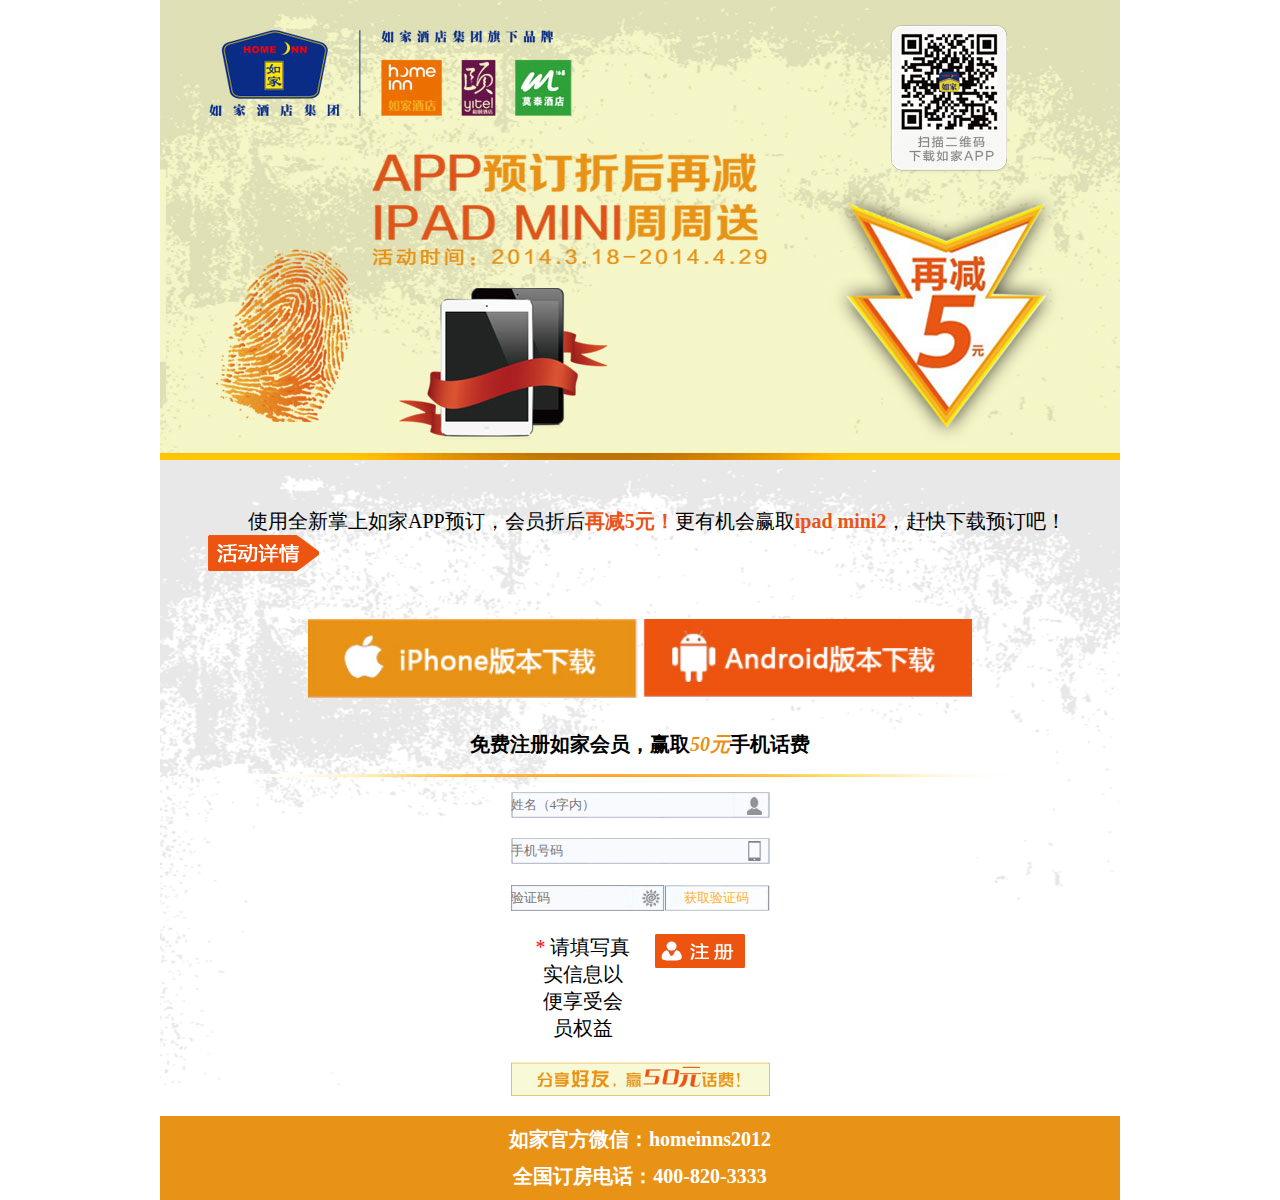
<file: index.html>
<!DOCTYPE html>
<html lang="en">
<head>
<meta charset="UTF-8">
<meta name="viewport" content="width=device-width, initial-scale=1.0, maximum-scale=1.0, user-scalable=0">
<title>首页</title>
<link rel="stylesheet" href="css/style.css">
</head>
<body>
<div class="wrap">
	<div class="head"><img src="img/banner.jpg" alt=""></div>
	<div class="main">
		<div class="con">
			<p class="privilege">使用全新掌上如家APP预订，会员折后<strong>再减5元！</strong>更有机会赢取<strong>ipad mini2</strong>，赶快下载预订吧！<a class="go_detail" href="activity_detail.html"></a></p>
			<p class="download">
				<a href="###"><img src="img/iphone.png"/></a>
				<a href="###"><img src="img/android.png"></a>
			</p>
			<strong>免费注册如家会员，赢取<em>50元</em>手机话费</strong>
			<p class="line"><img src="img/line.png"></p>
		</div>
		<form class="register_form" action="" method="get">
			<div class="reg">
				<input class="user" type="text" placeholder="姓名（4字内）">
				<input class="mobile" type="text" placeholder="手机号码">
			</div>			
			<div class="check clear">
				<div class="security_code fl"><input class="" type="text" placeholder="验证码"></div>
				<div class="get_code fr"><input class="" type="button" value="获取验证码"></div>
			</div>
			<div class="register_submit">	
				<span class="warn"><em>*&nbsp;</em>请填写真实信息以便享受会员权益</span>
				<input class="" type="submit" value="">
			</div>
			<a class="share" href="share_friend.html"><img src="img/share.png"></a>
		</form>		
	</div>

	<div class="footer">
		<p class="weixin">如家官方微信：homeinns2012</p>
		<p>全国订房电话：400-820-3333</p>	
	</div>
</div>
</body>
</html>
</file>
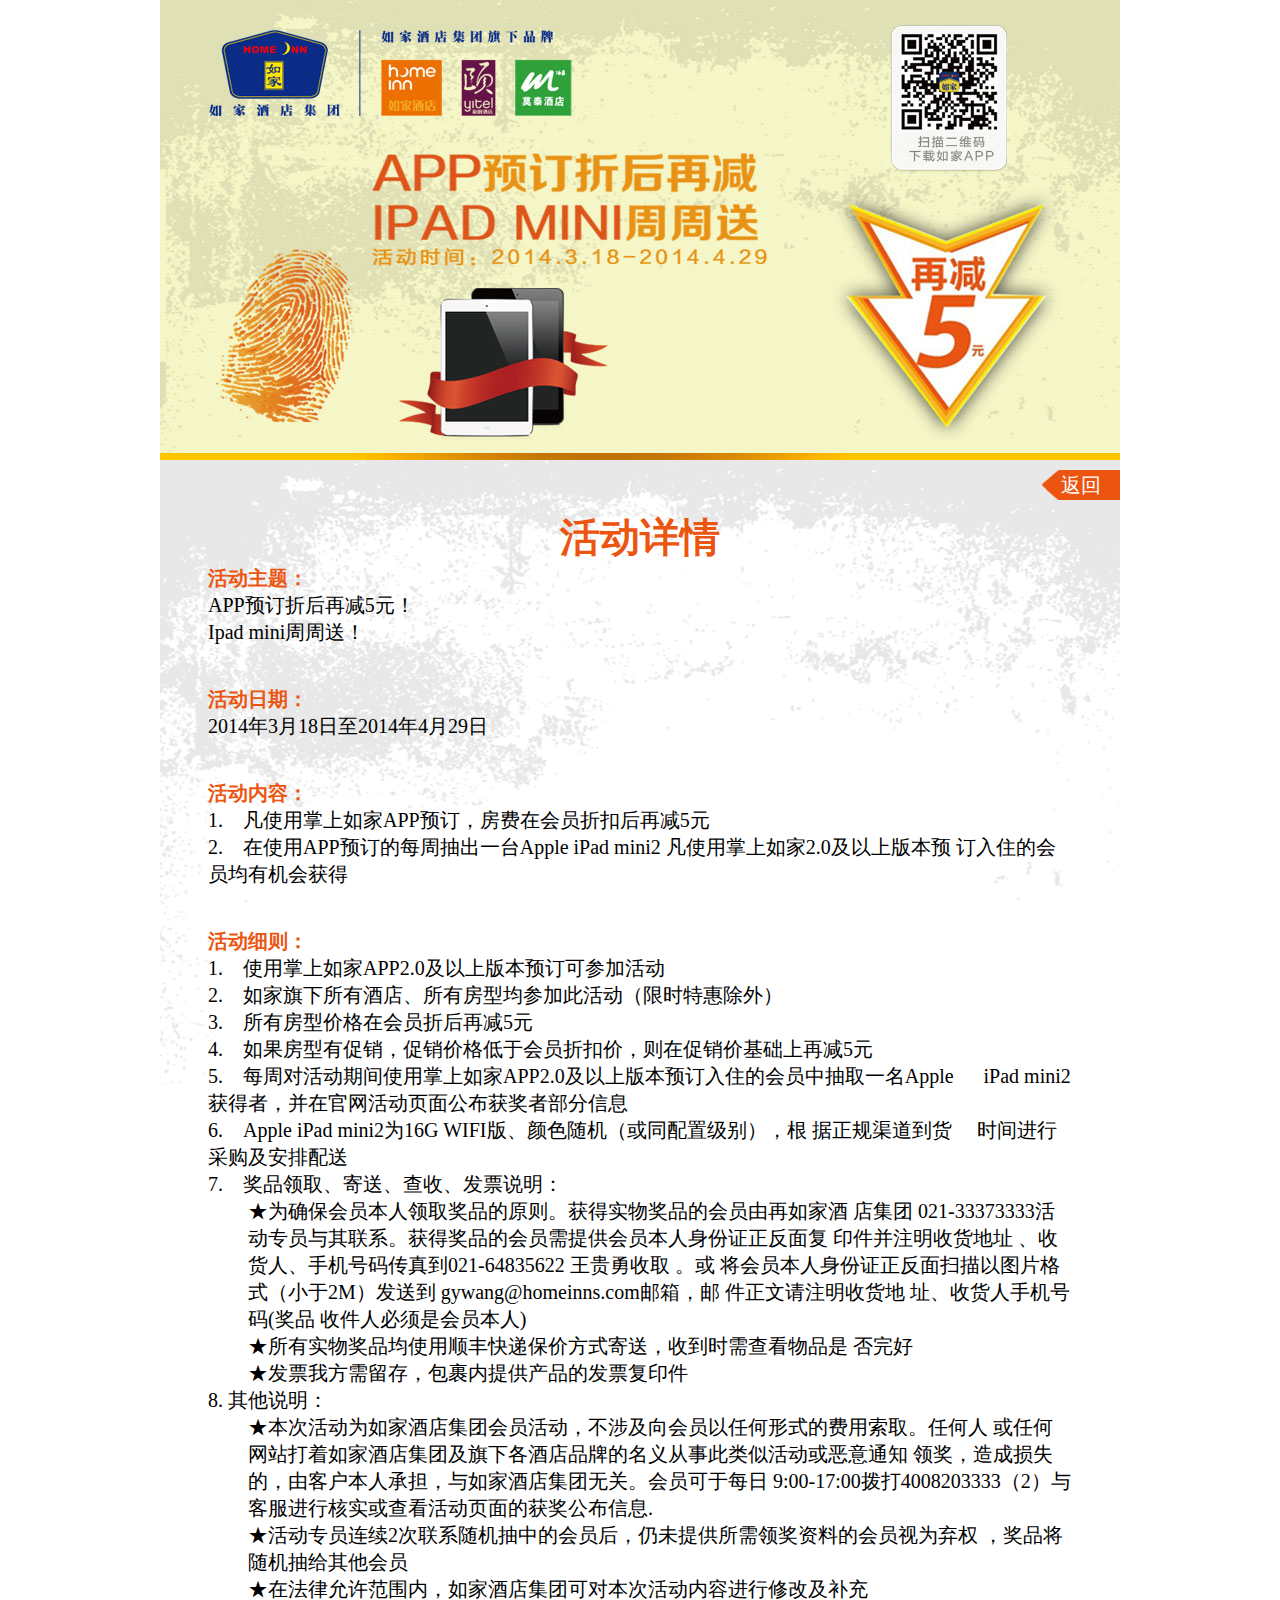
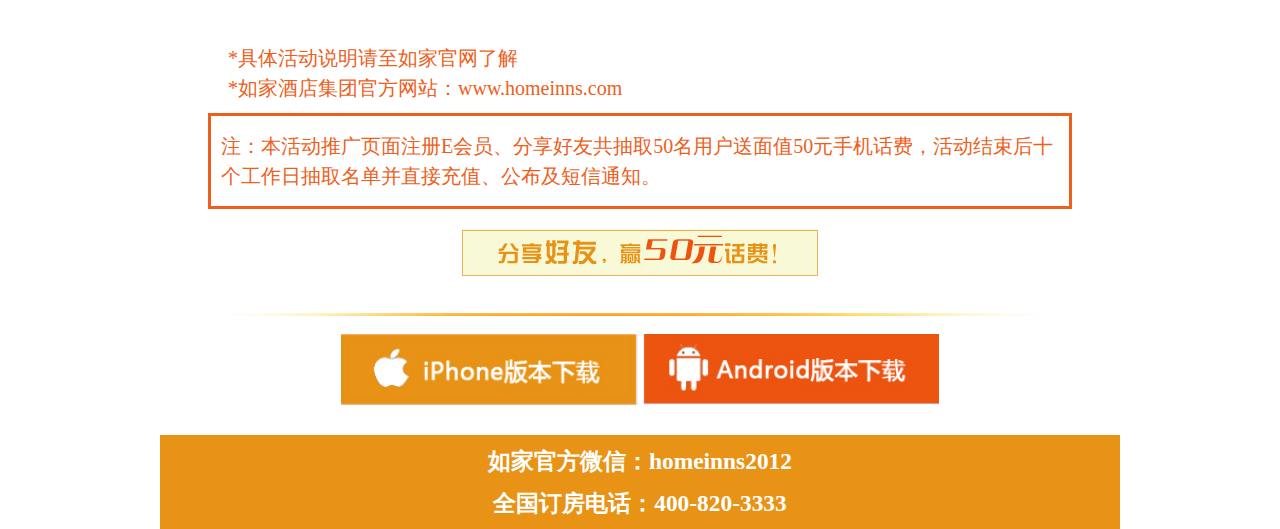
<file: activity_detail.html>
<!DOCTYPE html>
<html lang="en">
<head>
<meta charset="UTF-8">
<meta name="viewport" content="width=device-width, initial-scale=1.0, maximum-scale=1.0, user-scalable=0">
<title>活动详情</title>
<link rel="stylesheet" href="css/style.css">
</head>
<body>
<div class="wrap">
	<div id="banner" class="head"><img src="img/banner.jpg"></div>
	<div class="main">
		<div class="main_activity_detail clear">
			<a class="back fr" href="javascript:window.history.back(-1)">返回</a>
			<h1>活动详情</h1>
			<div class="activity_con">
				<h2>活动主题：</h2>
				<p>APP预订折后再减5元！</p>
				<p>Ipad mini周周送！</p>
			</div>
			<div class="activity_con">
				<h2>活动日期：</h2>
				<p>2014年3月18日至2014年4月29日</p>
			</div>
			<div class="activity_con">
				<h2>活动内容：</h2>
				<ol>
					<li>1. 凡使用掌上如家APP预订，房费在会员折扣后再减5元</li>
					<li>2. 在使用APP预订的每周抽出一台Apple iPad mini2 凡使用掌上如家2.0及以上版本预
		     订入住的会员均有机会获得</li>
				</ol>
			</div>
			<div class="activity_con">
				<h2>活动细则：</h2>
				<ol>
					<li>1. 使用掌上如家APP2.0及以上版本预订可参加活动</li>
					<li>2. 如家旗下所有酒店、所有房型均参加此活动（限时特惠除外）</li>
					<li>3. 所有房型价格在会员折后再减5元</li>
					<li>4. 如果房型有促销，促销价格低于会员折扣价，则在促销价基础上再减5元</li>
					<li>5. 每周对活动期间使用掌上如家APP2.0及以上版本预订入住的会员中抽取一名Apple 
		      			  iPad mini2获得者，并在官网活动页面公布获奖者部分信息</li>
					<li>6. Apple iPad mini2为16G WIFI版、颜色随机（或同配置级别），根 据正规渠道到货
		       			 时间进行采购及安排配送</li>
					<li>7. 奖品领取、寄送、查收、发票说明：
						<ul>
							<li>★为确保会员本人领取奖品的原则。获得实物奖品的会员由再如家酒 店集团
		      			 021-33373333活动专员与其联系。获得奖品的会员需提供会员本人身份证正反面复
					       印件并注明收货地址  、收货人、手机号码传真到021-64835622 王贵勇收取 。或
					       将会员本人身份证正反面扫描以图片格式（小于2M）发送到
					       gywang@homeinns.com邮箱，邮 件正文请注明收货地 址、收货人手机号码(奖品
					       收件人必须是会员本人)</li>
					       <li>★所有实物奖品均使用顺丰快递保价方式寄送，收到时需查看物品是 否完好</li>
					       <li>★发票我方需留存，包裹内提供产品的发票复印件</li>
						</ul></li>
					<li>8.	其他说明：
						<ul>
							<li>★本次活动为如家酒店集团会员活动，不涉及向会员以任何形式的费用索取。任何人
					         或任何网站打着如家酒店集团及旗下各酒店品牌的名义从事此类似活动或恶意通知
					        领奖，造成损失的，由客户本人承担，与如家酒店集团无关。会员可于每日
					        9:00-17:00拨打4008203333（2）与客服进行核实或查看活动页面的获奖公布信息.</li>
					        <li>★活动专员连续2次联系随机抽中的会员后，仍未提供所需领奖资料的会员视为弃权
					      ，奖品将随机抽给其他会员</li>
					      <li>★在法律允许范围内，如家酒店集团可对本次活动内容进行修改及补充</li>
						</ul>
					</li>
				</ol>
			</div>
			<div class="more">
				<p>　*具体活动说明请至如家官网了解</p>
				<p>　*如家酒店集团官方网站：www.homeinns.com</p>
				<p class="note">注：本活动推广页面注册E会员、分享好友共抽取50名用户送面值50元手机话费，活动结束后十个工作日抽取名单并直接充值、公布及短信通知。</p>
			</div>
			<div class="contain">
				<a class="share" href="share_friend.html"><img src="img/share.png"></a>
				<p class="line"><img src="img/line.png"></p>
				<p class="download">
					<a href="#"><img class="iphone" src="img/iphone.png"/></a>
					<a href="#"><img class="android" src="img/android.png"></a>
				</p>
			</div>
		</div>
	</div>
	<div class="footer">
		<div class="contact">
			<h3 class="weixin">如家官方微信：homeinns2012</h3><h3>全国订房电话：400-820-3333</h3>
		</div>
	</div>
</div>
</body>
</html>
</file>
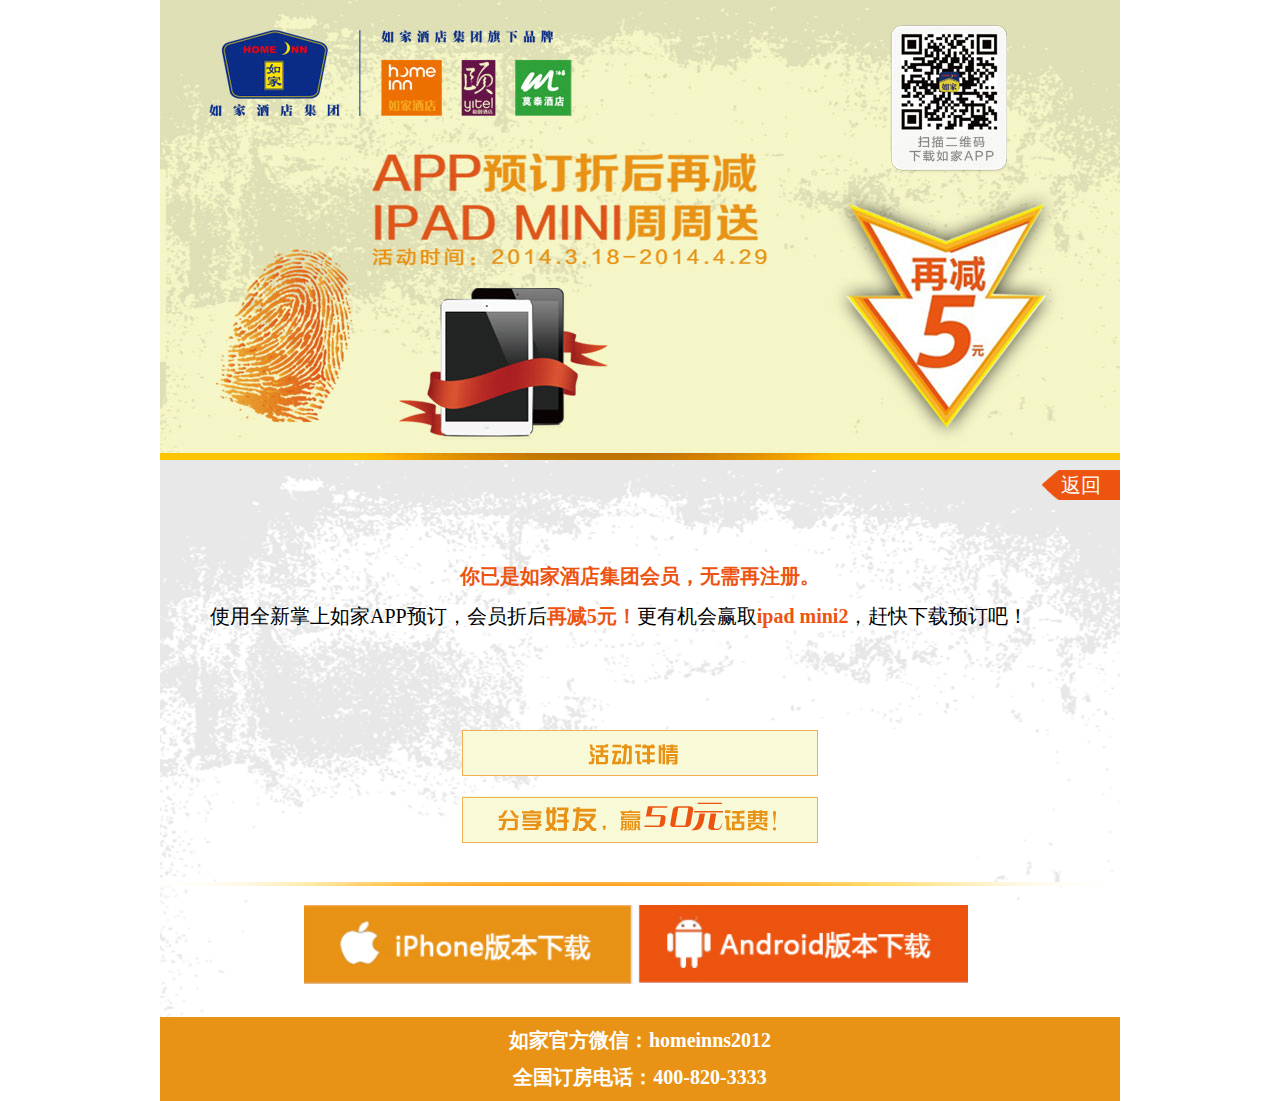
<file: member.html>
<!DOCTYPE html>
<html lang="en">
<head>
<meta charset="UTF-8">
<meta name="viewport" content="width=device-width, initial-scale=1.0, maximum-scale=1.0, user-scalable=0">
<title>会员</title>
<link rel="stylesheet" href="css/style.css">
</head>
<body>
<div class="wrap">
	<div class="head"><img src="img/banner.jpg" alt=""></div>
	<div class="main">	
		<div class="main_member clear">
			<a class="back fr" href="javascript:window.history.back(-1)">返回</a>
			<div class="main_con">
				<strong>你已是如家酒店集团会员，无需再注册。</strong>
				<p class="privilege">使用全新掌上如家APP预订，会员折后<strong>再减5元！</strong>更有机会赢取<strong>ipad mini2</strong>，赶快下载预订吧！</p>
			</div>
			<div>
				<a class="activity" href="activity_detail.html"><img src="img/activity.png"></a>
				<a class="share" href="share_friend.html"><img src="img/share.png"></a>
				<p class="line"><img src="img/line.png"></p>
				<p class="download">
					<a href="###"><img src="img/iphone.png"/></a>
					<a href="###"><img src="img/android.png"></a>
				</p>
			</div>
		</div>
	</div>

	<div class="footer">
		<p class="weixin">如家官方微信：homeinns2012</p>
		<p>全国订房电话：400-820-3333</p>	
	</div>
</div>
</body>
</html>
</file>
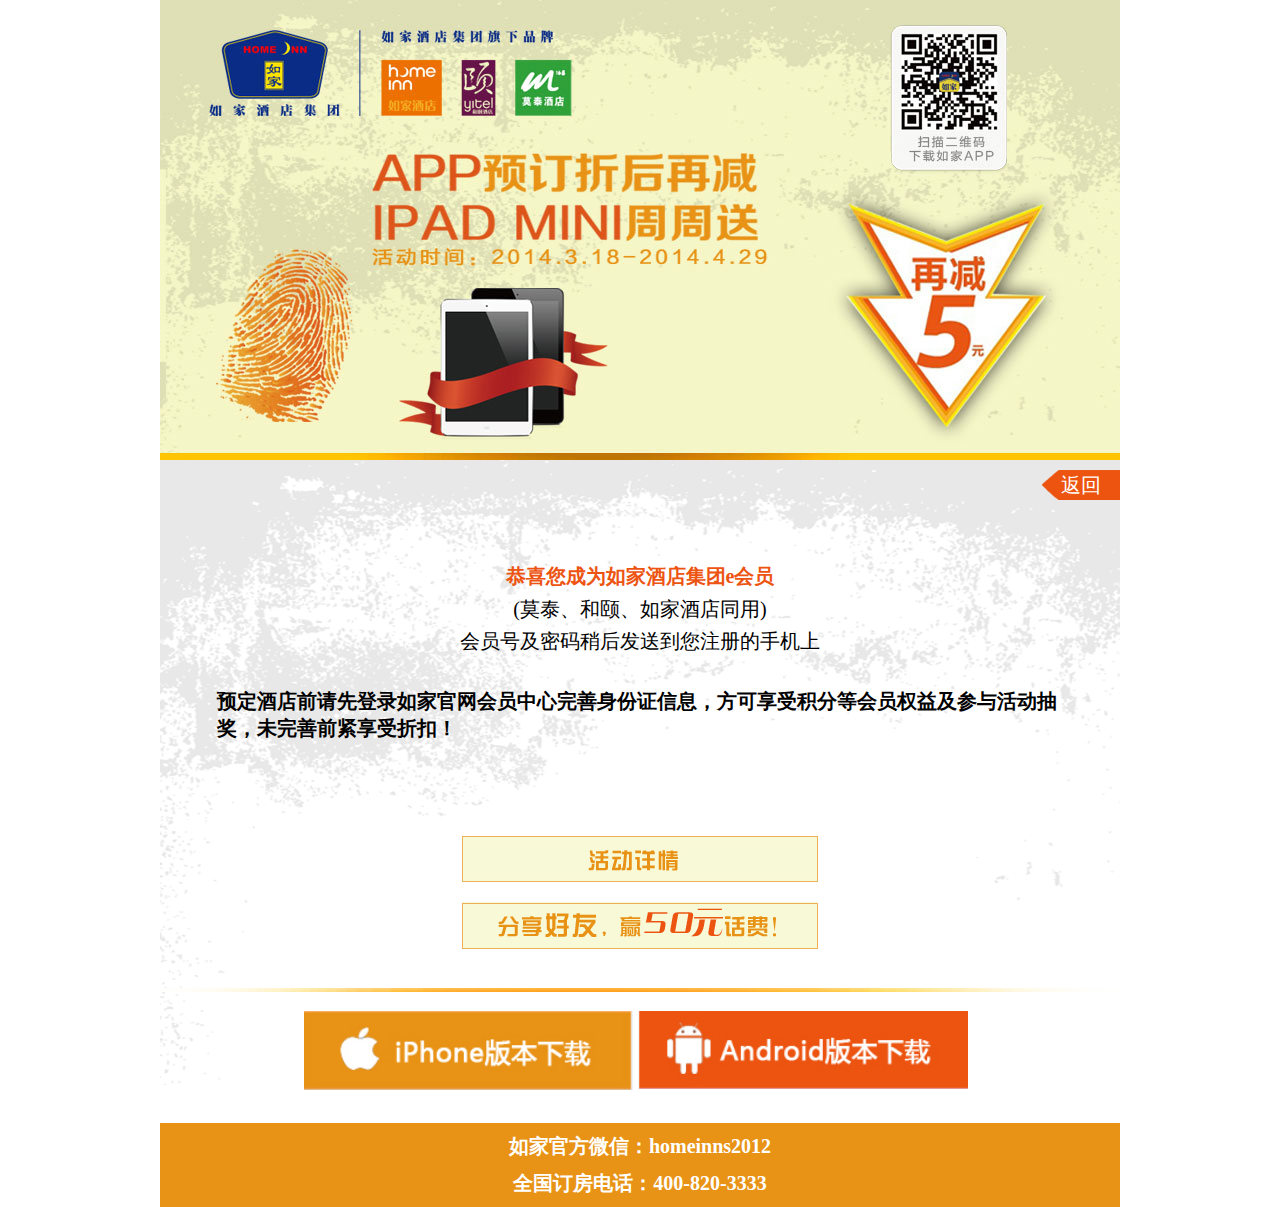
<file: register_success.html>
<!DOCTYPE html>
<html lang="en">
<head>
<meta charset="UTF-8">
<meta name="viewport" content="width=device-width, initial-scale=1.0, maximum-scale=1.0, user-scalable=0">
<title>注册成功</title>
<link rel="stylesheet" href="css/style.css">
</head>
<body>
<div class="wrap">
	<div class="head"><img src="img/banner.jpg" alt=""></div>
	<div class="main">	
		<div class="main_register_success clear">
			<a class="back fr" href="javascript:window.history.back(-1)">返回</a>
			<div class="main_con">
				<strong>恭喜您成为如家酒店集团e会员</strong>
				<span>(莫泰、和颐、如家酒店同用)</span>
				<span>会员号及密码稍后发送到您注册的手机上</span>
				<span class="register_success_span">预定酒店前请先登录如家官网会员中心完善身份证信息，方可享受积分等会员权益及参与活动抽奖，未完善前紧享受折扣！</span>
			</div>
			<div>
				<a class="activity" href="activity_detail.html"><img src="img/activity.png"></a>
				<a class="share" href="share_friend.html"><img src="img/share.png"></a>
				<p class="line"><img src="img/line.png"></p>
				<p class="download">
					<a href="###"><img src="img/iphone.png"/></a>
					<a href="###"><img src="img/android.png"></a>
				</p>
			</div>
		</div>
	</div>

	<div class="footer">
		<p class="weixin">如家官方微信：homeinns2012</p>
		<p>全国订房电话：400-820-3333</p>	
	</div>
</div>
</body>
</html>
</file>
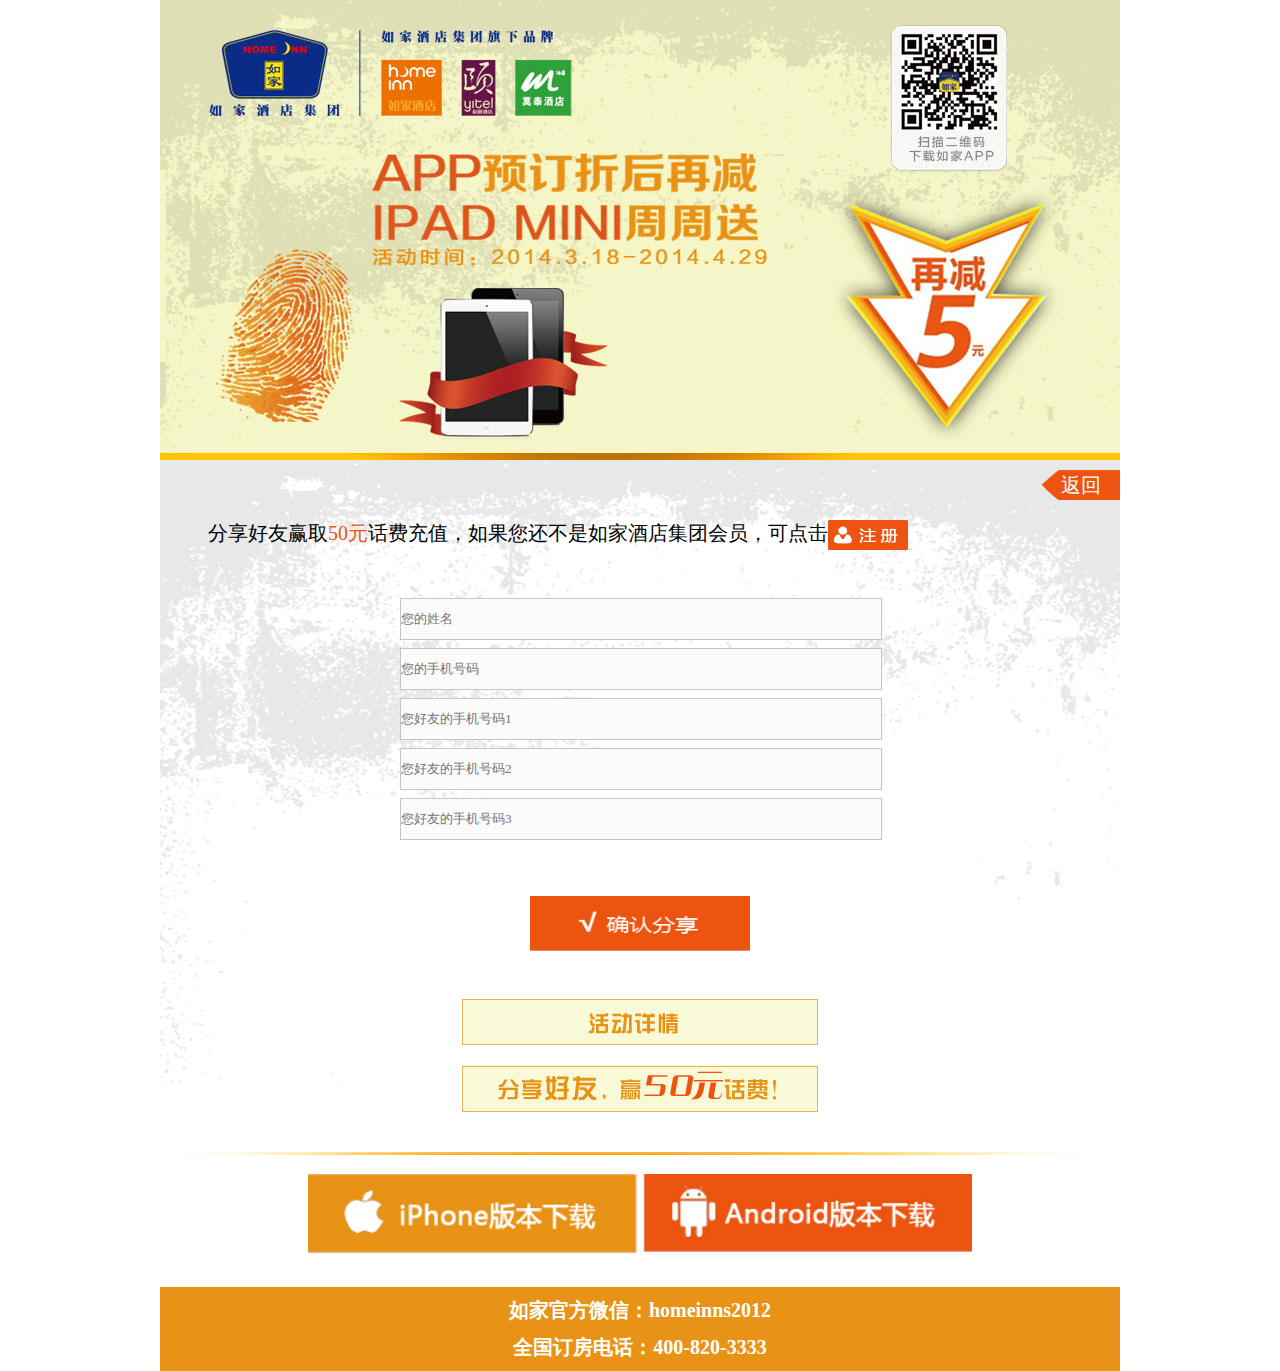
<file: share_friend.html>
<!DOCTYPE html>
<html lang="en">
<head>
<meta charset="UTF-8">
<meta name="viewport" content="width=device-width, initial-scale=1.0, maximum-scale=1.0, user-scalable=0">
<title>好友分享</title>
<link rel="stylesheet" href="css/style.css">
</head>
<body>
<div class="wrap">
	<div class="head"><img src="img/banner.jpg" alt=""></div>
	<div class="main clear">
		<div class="main_share_friend clear">
			<a class="back fr" href="javascript:window.history.back(-1)">返回</a>
			<p class="tips">分享好友赢取<span class="price">50元</span>话费充值，如果您还不是如家酒店集团会员，可点击<a class="register" href="index.html"></a></p>
			<form id="share" class="share_form" action="" method="get">
				<input class="number" type="text" placeholder="您的姓名">
				<input class="number" type="text" placeholder="您的手机号码">
				<input class="number" type="text" placeholder="您好友的手机号码1">
				<input class="number" type="text" placeholder="您好友的手机号码2">
				<input class="number" type="text" placeholder="您好友的手机号码3">
				<input class="share_submit" type="submit" value="">
			</form>
			<div>
				<a class="activity" href="activity_detail.html"><img src="img/activity.png"></a>
				<a class="share" href="share_friend.html"><img src="img/share.png"></a>
				<p class="line"><img src="img/line.png"></p>
				<p class="download">
					<a href="###"><img src="img/iphone.png"/></a>
					<a href="###"><img src="img/android.png"></a>
				</p>
			</div>
		</div>
	</div>

	<div class="footer">
		<p class="weixin">如家官方微信：homeinns2012</p>
		<p>全国订房电话：400-820-3333</p>	
	</div>
</div>
</body>
</html>
</file>
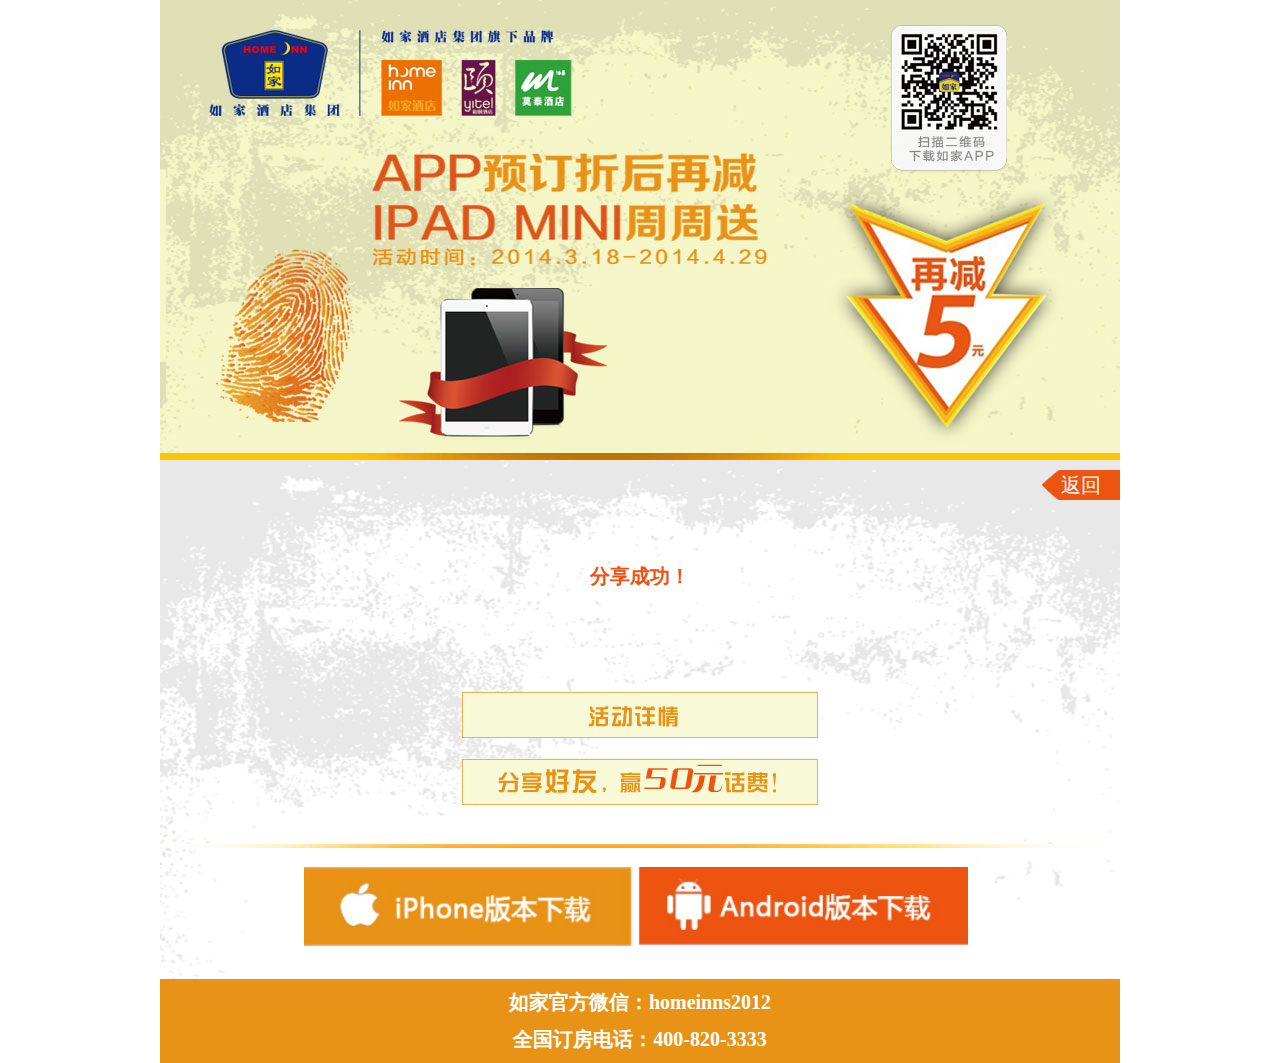
<file: share_success.html>
<!DOCTYPE html>
<html lang="en">
<head>
<meta charset="UTF-8">
<meta name="viewport" content="width=device-width, initial-scale=1.0, maximum-scale=1.0, user-scalable=0">
<title>注册成功</title>
<link rel="stylesheet" href="css/style.css">
</head>
<body>
<div class="wrap">
	<div class="head"><img src="img/banner.jpg" alt=""></div>
	<div class="main">	
		<div class="main_share_success clear">
			<a class="back fr" href="javascript:window.history.back(-1)">返回</a>
			<div class="main_share_success_con">
				<strong>分享成功！</strong>
			</div>
			<div>
				<a class="activity" href="activity_detail.html"><img src="img/activity.png"></a>
				<a class="share" href="share_friend.html"><img src="img/share.png"></a>
				<p class="line"><img src="img/line.png"></p>
				<p class="download">
					<a href="###"><img src="img/iphone.png"/></a>
					<a href="###"><img src="img/android.png"></a>
				</p>
			</div>
		</div>
	</div>

	<div class="footer">
		<p class="weixin">如家官方微信：homeinns2012</p>
		<p>全国订房电话：400-820-3333</p>	
	</div>
</div>
</body>
</html>
</file>
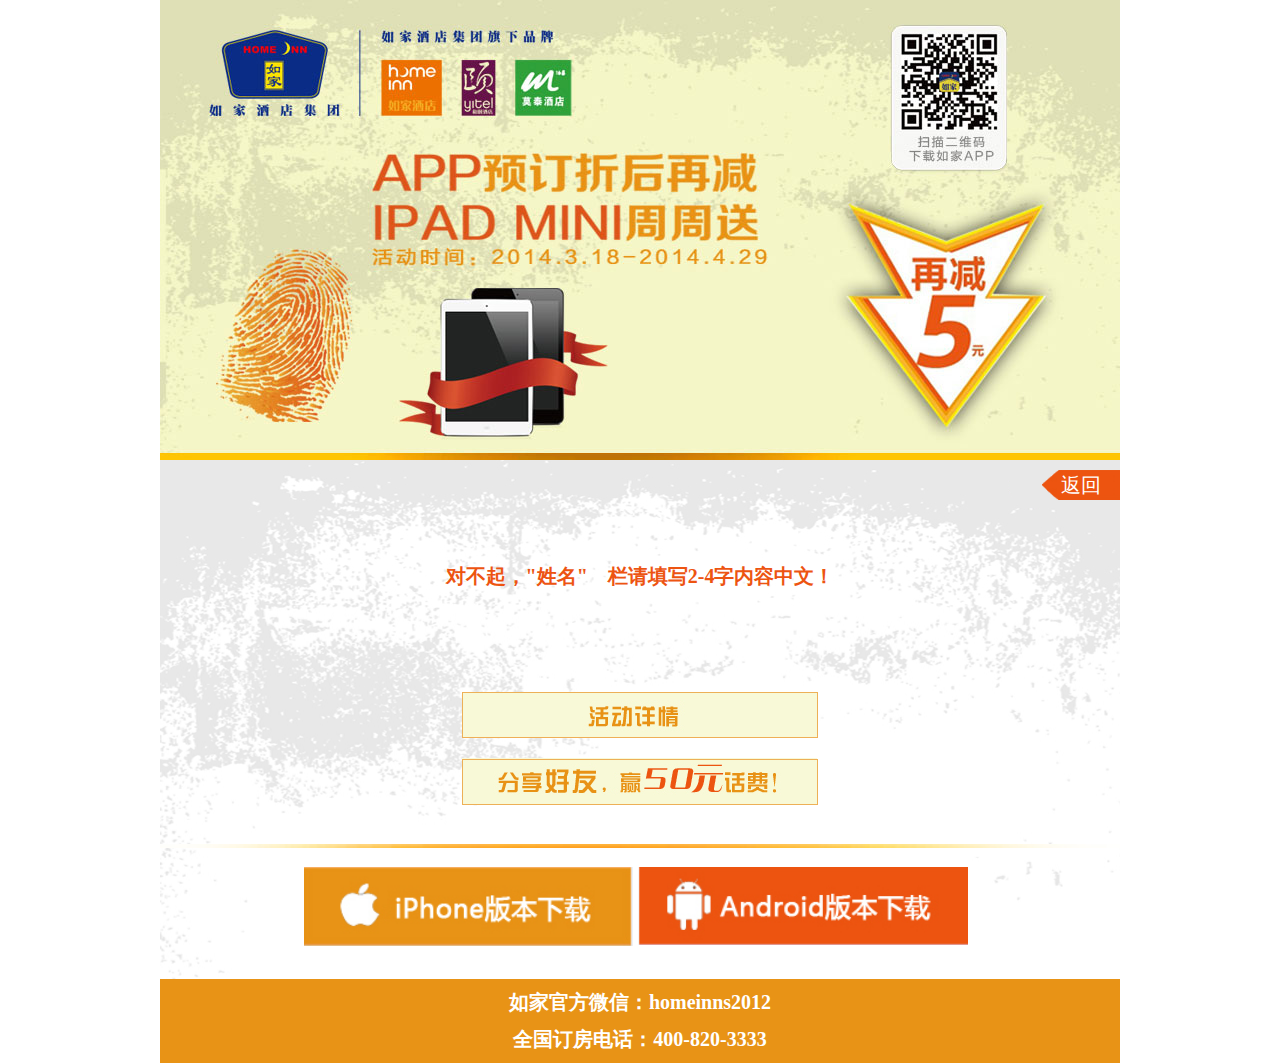
<file: write_error.html>
<!DOCTYPE html>
<html lang="en">
<head>
<meta charset="UTF-8">
<meta name="viewport" content="width=device-width, initial-scale=1.0, maximum-scale=1.0, user-scalable=0">
<title>注册成功</title>
<link rel="stylesheet" href="css/style.css">
</head>
<body>
<div class="wrap">
	<div class="head"><img src="img/banner.jpg" alt=""></div>
	<div class="main">	
		<div class="main_write_error clear">
			<a class="back fr" href="javascript:window.history.back(-1)">返回</a>
			<div class="main_write_error_con">
				<strong>对不起，"姓名"　栏请填写2-4字内容中文！</strong>
			</div>
			<div>
				<a class="activity" href="activity_detail.html"><img src="img/activity.png"></a>
				<a class="share" href="share_friend.html"><img src="img/share.png"></a>
				<p class="line"><img src="img/line.png"></p>
				<p class="download">
					<a href="###"><img src="img/iphone.png"/></a>
					<a href="###"><img src="img/android.png"></a>
				</p>
			</div>
		</div>
	</div>

	<div class="footer">
		<p class="weixin">如家官方微信：homeinns2012</p>
		<p>全国订房电话：400-820-3333</p>	
	</div>
</div>
</body>
</html>
</file>
<file: css/style.css>
/* reset */
body,h1,h2,h3,h4,p,dl,dd,ul,ol,form,input,textarea,th,td,select{margin: 0;padding: 0;}
/*em{font-style: normal;}*/
li{list-style: none;}
a{text-decoration: none;}
img{border: none;vertical-align: top;}
table{border-collapse: collapse;}
input,textarea{outline: none;}
textarea{resize:none;overflow: auto;}
body{font-size:12px;font-family: arial;}

/* public */
.fl{float: left;}
.fr{float: right;}
.clear{overflow: hidden; zoom: 1;}
*{font-family: "微软雅黑";}
body{font-size: 20px;}


/*index主页*/
.wrap{max-width: 960px; margin: 0 auto;}
/*头部*/
.head img{width: 100%;}
/*END头部*/
.con p{padding: 0 10%;}

.main{background: url(../img/bg.png) no-repeat;background-size: 100%;}
/*活动详情*/
.con{text-align: center;}
.con .privilege{padding: 5% 5%;text-align: left;text-indent: 2em;}
.privilege a{display: inline-block;width: 111px;height: 36px;background: url(../img/detail.png);background-size: 100%, 100%;vertical-align: middle;}
.privilege strong{color: #ea5419;}

/*下载*/
.main .download{padding: 0 15%;}
.download img{width: 49%;padding-bottom:  5%;}
/*END下载*/

.con em{color: #e89015;}
.line img{width: 100%;padding: 2% 0;}

/*注册*/
.user{background: url(../img/user.jpg);background-size: 100% 100%}
.mobile{background: url(../img/mobile.jpg);background-size: 100% 100%}
.register_form{text-align: center;}
.register_form input{border: none;}
.reg input{width: 259px;height: 26px;display: block;margin: 0 auto 20px;}
.security_code input{width: 153px;height: 26px;background: url(../img/security_code.jpg);background-size: 100% 100%}
.get_code input{width: 106px;height: 26px;cursor: pointer;color: #ffb22c;background: url(../img/btn_code.jpg);background-size: 100% 100%}
.check{width: 259px;margin: 0 auto;}
.activity img,.share img{width: 50%;min-width: 179px;max-width: 356px;display: block;margin: 0 auto 20px}
form .share img{width: 259px;}
.register_submit span{display: inline-block;width: 96px;font-size: 14px;margin-top: 23px;}
.register_submit em {font-style: normal;color: #ff0903;}
.register_submit input{margin-top: 23px;width: 90px;vertical-align: top;height: 34px;background: url(../img/register.png) 0 0 no-repeat;background-size: 100% 100%;cursor: pointer;margin-left: 2%;}
.register_submit{margin-bottom: 20px;}
/*END注册*/

/*底部*/
.footer{background: #e89316;color: white;text-align: center;padding: 10px 0;font-weight: bold;}
.footer .weixin{margin-bottom: 10px;}
/*END底部*/

/*END index主页*/

/*活动详情activity_detail*/
.back{width: 78px;height: 30px;background: url(../img/back.png) no-repeat;color: white; line-height: 30px;text-align: center;margin-top: 10px;background-size: 100% 100%;}
.main_activity_detail h1{padding-top: 50px;text-align: center;color: #ec5510;}
.main_activity_detail h2{color: #ec5510;}
.main_activity_detail div{padding:0 5%;}
.main_activity_detail ul{padding-left: 2em;}
.main_activity_detail .activity_con{padding-bottom: 40px;}
.main .more{color: #ed5f1d;line-height: 30px;}
.more .note{display: block;border: 3px solid #ed5f1d;padding: 15px 10px;margin-top: 10px;margin-bottom: 20px;}
.main_activity_detail .contain{text-align: center;}
/*END活动详情activity_detail*/

/*好友分享main_share_friend*/
.main_share_friend{text-align: center;}
.main_share_friend .tips{padding-top: 60px;padding: 60px 5% 0;text-align: left; }
.tips a{display: inline-block;width: 80px;height: 30px;background: url(../img/register.png) no-repeat;background-size: 100% 100%;vertical-align: middle;}
.tips span{color: #ed5410;}
.number{width: 100%;height: 40px;margin-bottom: 8px;border: 1px solid #c5c5c5;background-color: #fbfbfb;}
.main_share_friend .share_form{width: 50%;margin: 0 auto;padding-top: 5%;}
.share_submit{background: url(../img/submit.png) no-repeat;width: 220px;height: 55px;background-size: 100% 100%;border: none;cursor:pointer;margin: 10% 0;}
/*END好友分享main_share_friend*/


/*已是会员main_member*/
.main_con{text-align: center;padding: 10% 10px 0;}
.main_con strong{color: #ed5411;line-height: 40px;}
.main_con p{text-indent: 2em;text-align: left;padding-bottom: 10%;}

/*注册成功*/
.main_con span{display: block;padding-bottom: 5px;}
.main_con .register_success_span{text-align: left;font-weight: bold;padding: 3% 5% 10%;}
/*已是会员main_member*/


/*分享成功 填写不规范*/
.main_write_error_con strong,.main_share_success_con strong{padding: 10% 0;color: #ed5411;line-height: 40px;display: block;text-align: center;}



.main span,.main strong,.main h2,.main h3,.main p{font-size: 1em;}
/*媒体查询（media）*/
@media screen and (max-width: 960px) {	
	body{font-size: 16px;}	
}
@media screen and (max-width: 640px) {
	body{font-size: 12px;}
	.privilege a{width: 56px;height: 19px;}
	.back{width: 55px;height: 18px;line-height: 18px;}
	.tips a{width: 53px;height: 20px;}
	.share_submit{width: 106px;height: 34px;}
	.main_share_friend .share_form{width: 220px;}
	.number{height: 25px;}
	.reg input{width: 194px;height: 26px;}
	.security_code input{width: 115px;}
	.get_code input{width: 78px;}
	.check{width: 194px;}
	form .share img{width: 194px;}
	.register_submit input{width: 78px;height: 31px;}
	.main .more{line-height: 25px;}
	.main_activity_detail .activity_con{padding-bottom: 20px;}
	.main h1{font-size: 16px;}
}
@media screen and (max-width: 320px) {
	.privilege a{width: 42px;height: 14px;}
}
</file>
